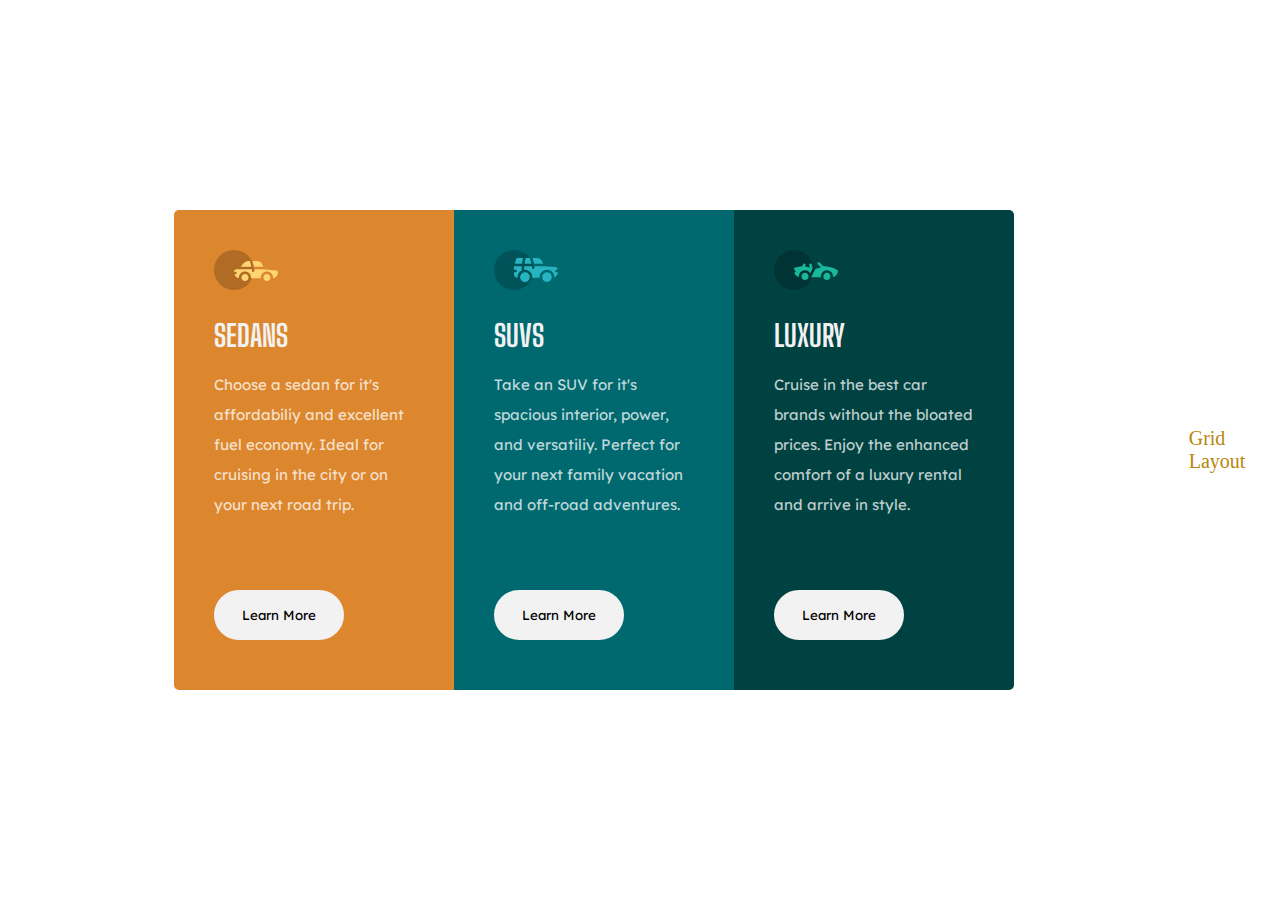
<file: index.html>
<!DOCTYPE html>
<html>

<head>
  <meta charset="utf-8">
  <meta name="viewport" content="width=device-width">
  <title>replit</title>
  <link href="style.css" rel="stylesheet" type="text/css" />
  <link rel="preconnect" href="https://fonts.googleapis.com">
<link rel="preconnect" href="https://fonts.gstatic.com" crossorigin>
<link href="https://fonts.googleapis.com/css2?family=Big+Shoulders+Display:wght@700&display=swap" rel="stylesheet">

<link rel="preconnect" href="https://fonts.googleapis.com">
<link rel="preconnect" href="https://fonts.gstatic.com" crossorigin>
<link href="https://fonts.googleapis.com/css2?family=Lexend+Deca&display=swap" rel="stylesheet">
</head>

<body class="flex">
<div class="card-container flex">

  <div class="sedans wh">
<img src="Copy of icon-sedans.svg" alt="sedan icon">
  <h1>SEDANS</h1>
  <p>Choose a sedan for it's affordabiliy and excellent fuel economy. Ideal for cruising in the city or on your next road trip.</p>
    <button>Learn More</button>
</div>

  <div class="suvs wh">
    <img src="Copy of icon-suvs.svg" alt="suvs icon">
    <h1>SUVS</h1>
    <p>Take an SUV for it's spacious interior, power, and versatiliy. Perfect for your next family vacation and off-road adventures.</p>
    <button>Learn More</button>
  </div>

    <div class="luxury wh">
    <img src="Copy of icon-luxury.svg" alt="luxury icon">
    <h1>LUXURY</h1>
    <p>Cruise in the best car brands without the bloated prices. Enjoy the enhanced comfort of a luxury rental and arrive in style.</p>
    <button>Learn More</button>
  </div>
  
</div>

  <a href="grid.html">Grid Layout</a>

</body>
</html>
</file>
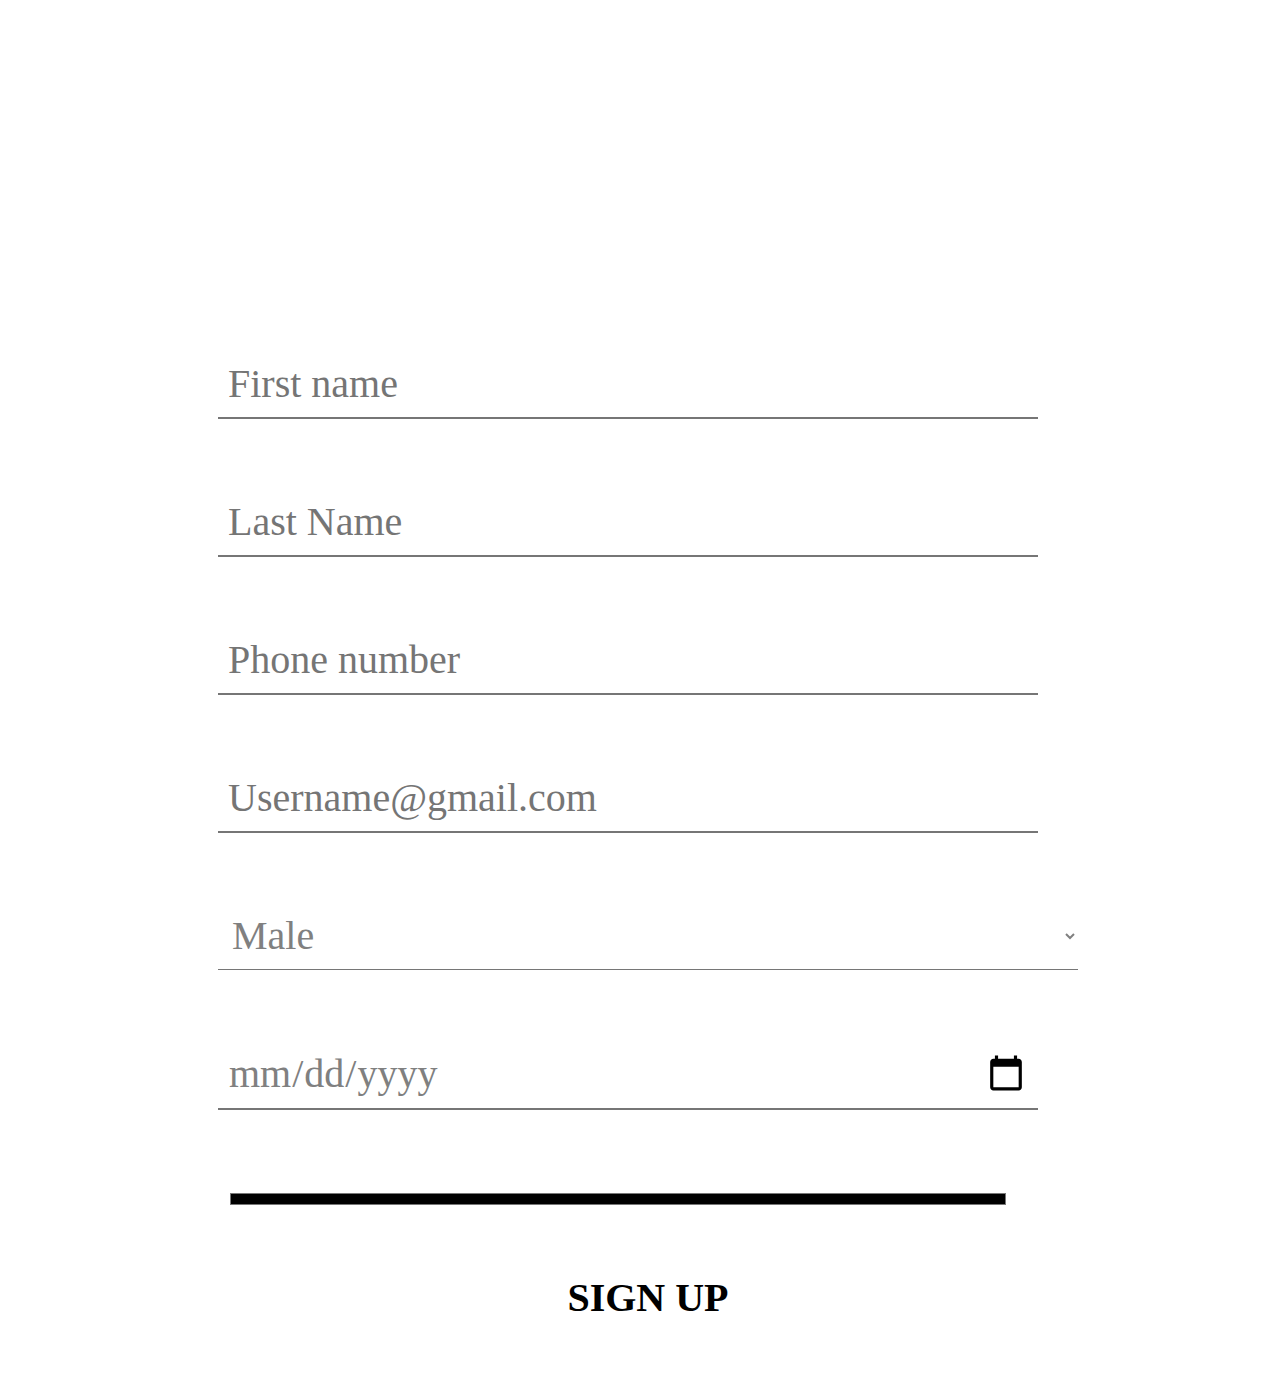
<file: Registration-Pagemobile-media-query/index.html>
<!DOCTYPE html>
<html>

<head>
  <meta charset="utf-8">
  <meta name="viewport" content="width=device-width" initial-scale="1.0">
  <title>replit</title>
  <link href="style.css" rel="stylesheet" type="text/css" />
</head>

<body>
  <div class="reg-form">
    <div class="user-info">
      <form action="login.html">
        <h1>Registration Form</h1>
        <label>First Name</label><br>
        <input type="text" placeholder="First name" required><br>
        <label>Last Name</label><br>
        <input type="text" placeholder="Last Name" required><br>
        <label>Phone No.</label><br>
        <input type="tel" placeholder="Phone number"> <br>
        <label>E-mail</label><br>
        <input type="email" placeholder="Username@gmail.com" required><br>
        <label>Gender</label><br>
        <select>
          <option>Male</option>
          <option>Female</option>
          <option>Other</option>
          <option>Prefer not to say</option>
        </select><br>
        <label>Date Of Birth</label><br>
        <input type="date" placeholder="DOB" required><br>
        <label>Favorite Color</label><br>
        <input id="FC"type="color"><br>
      <input id="button"type="submit" value="SIGN UP">
      </form>
    </div>

  </div>
</body>

</html>
</file>
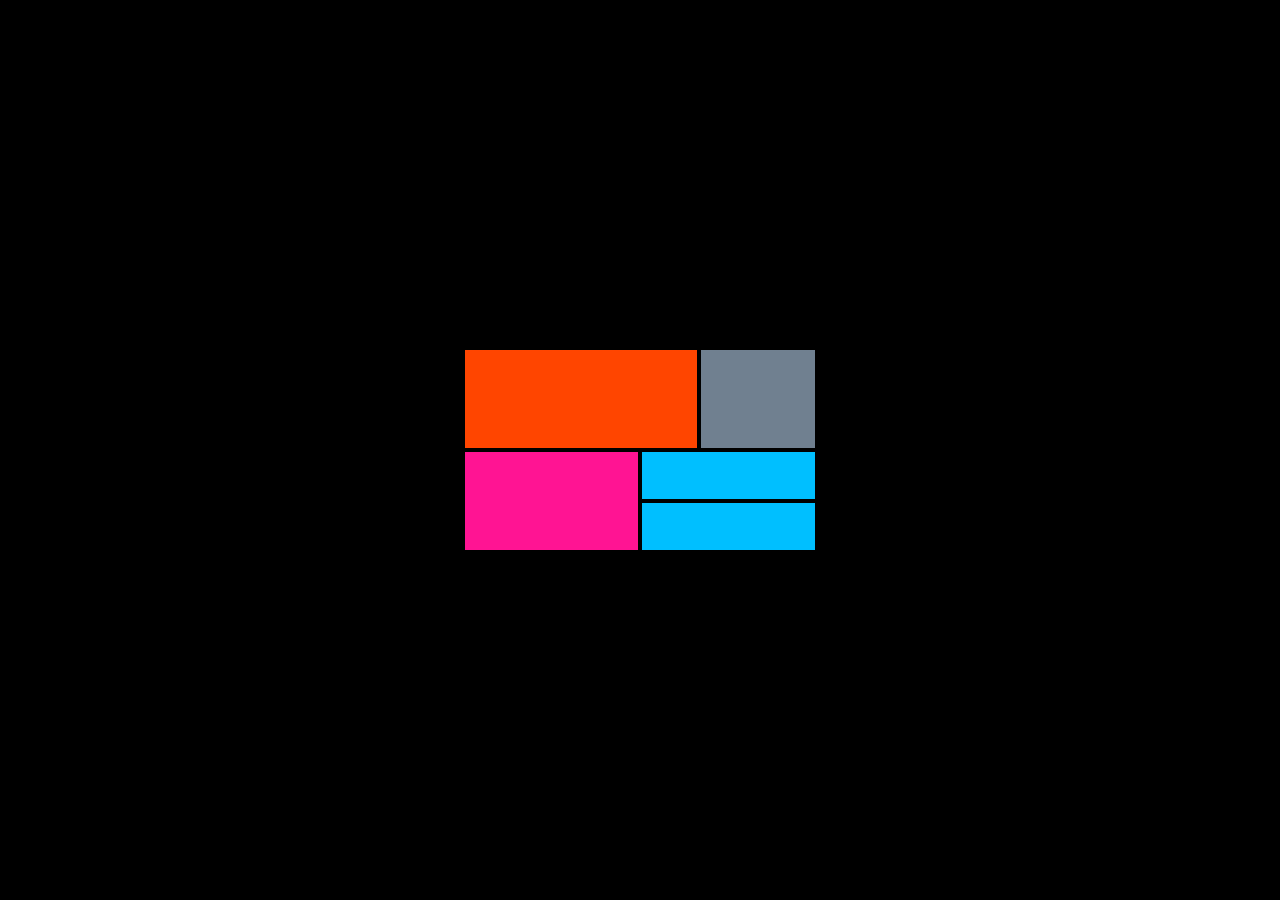
<file: grid.html>
<!DOCTYPE html>
<html lang="en">
<head>
  <meta charset="UTF-8">
  <meta http-equiv="X-UA-Compatible" content="IE=Edge">
  <meta name="viewport" content="width=device-width, initial-scale=1">

  <title>HTML</title>
  <link rel="stylesheet" href="grid.css">
</head>

<body>
<section>
  <div class="a"></div>
  <div class="b"> </div>
  <div class="c"> </div>
  <div class="d"> </div>
  <div class="e"> </div>
</section>
  
</body>
</html>
</file>
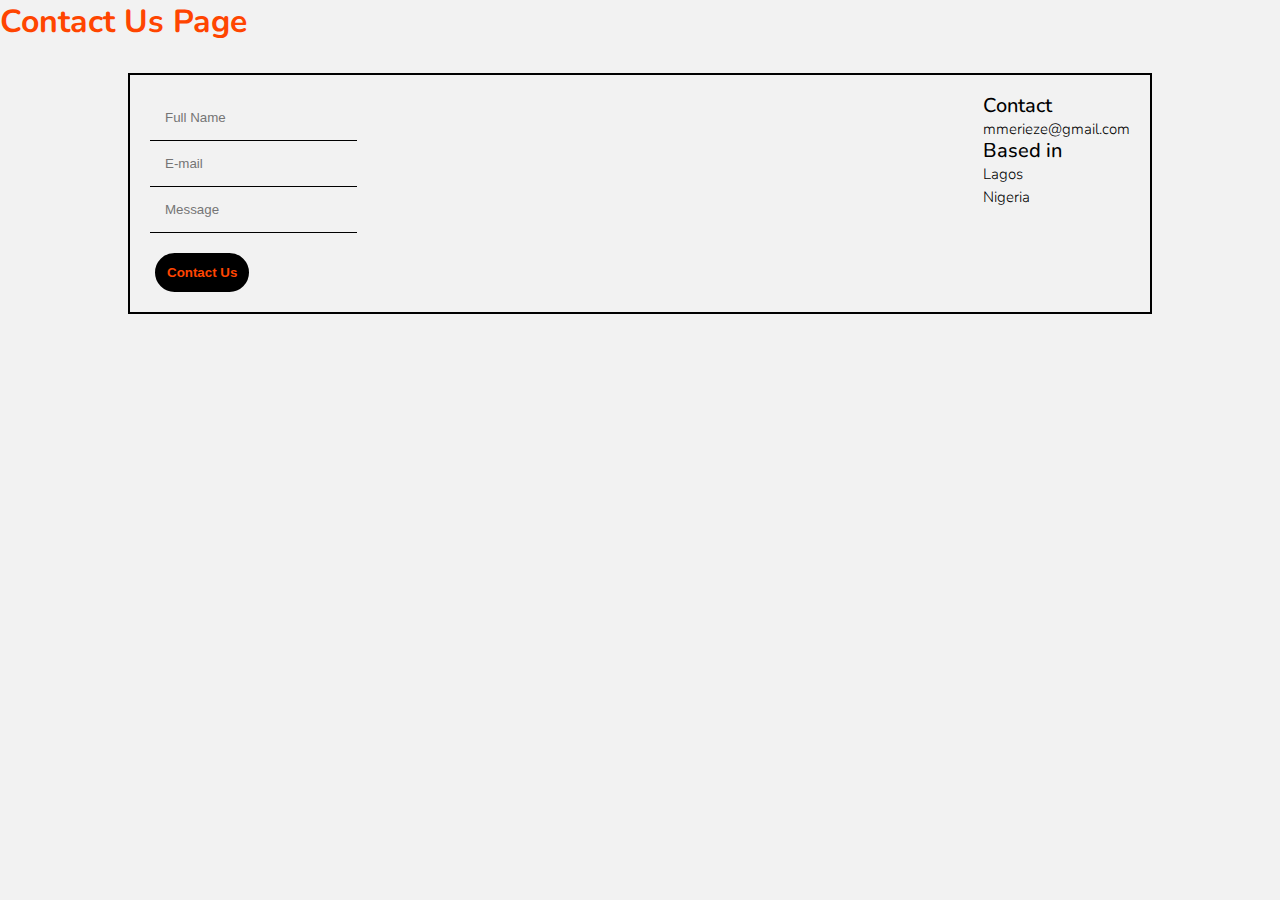
<file: My-Portfoliomobile-media-query/contact.html>
<!DOCTYPE html>
<html>

<head>
  <meta charset="utf-8">
  <meta name="viewport" content="width=device-width">
  <title>replit</title>
  <link href="contact.css" rel="stylesheet" type="text/css" />
  <link rel="preconnect" href="https://fonts.googleapis.com">
<link rel="preconnect" href="https://fonts.gstatic.com" crossorigin>
<link href="https://fonts.googleapis.com/css2?family=Nunito:ital,wght@0,200;0,300;0,400;1,200;1,300&display=swap" rel="stylesheet">
  <link rel="preconnect" href="https://fonts.googleapis.com">
<link rel="preconnect" href="https://fonts.gstatic.com" crossorigin>
<link href="https://fonts.googleapis.com/css2?family=Satisfy&display=swap" rel="stylesheet">
</head>
<body>

  <h1>Contact Us Page</h1>
<div class="pg">

<div class="left">
  <form>
    
  <input name="fullname" type="text" placeholder="Full Name" required><br>
  <input name="email" type="email" placeholder="E-mail" required><br>
  <input name="message" type="text" placeholder="Message"><br>
  <button type="submit">Contact Us</button>
    
  </form>
</div>

<div class="right"> 
  <p id="gm">Contact<br><span>mmerieze@gmail.com</span></p>
  <p id="city">Based in<br><span>Lagos<br>Nigeria</span></p>
</div>
  
</div>  

  
</body>

</html>
</file>
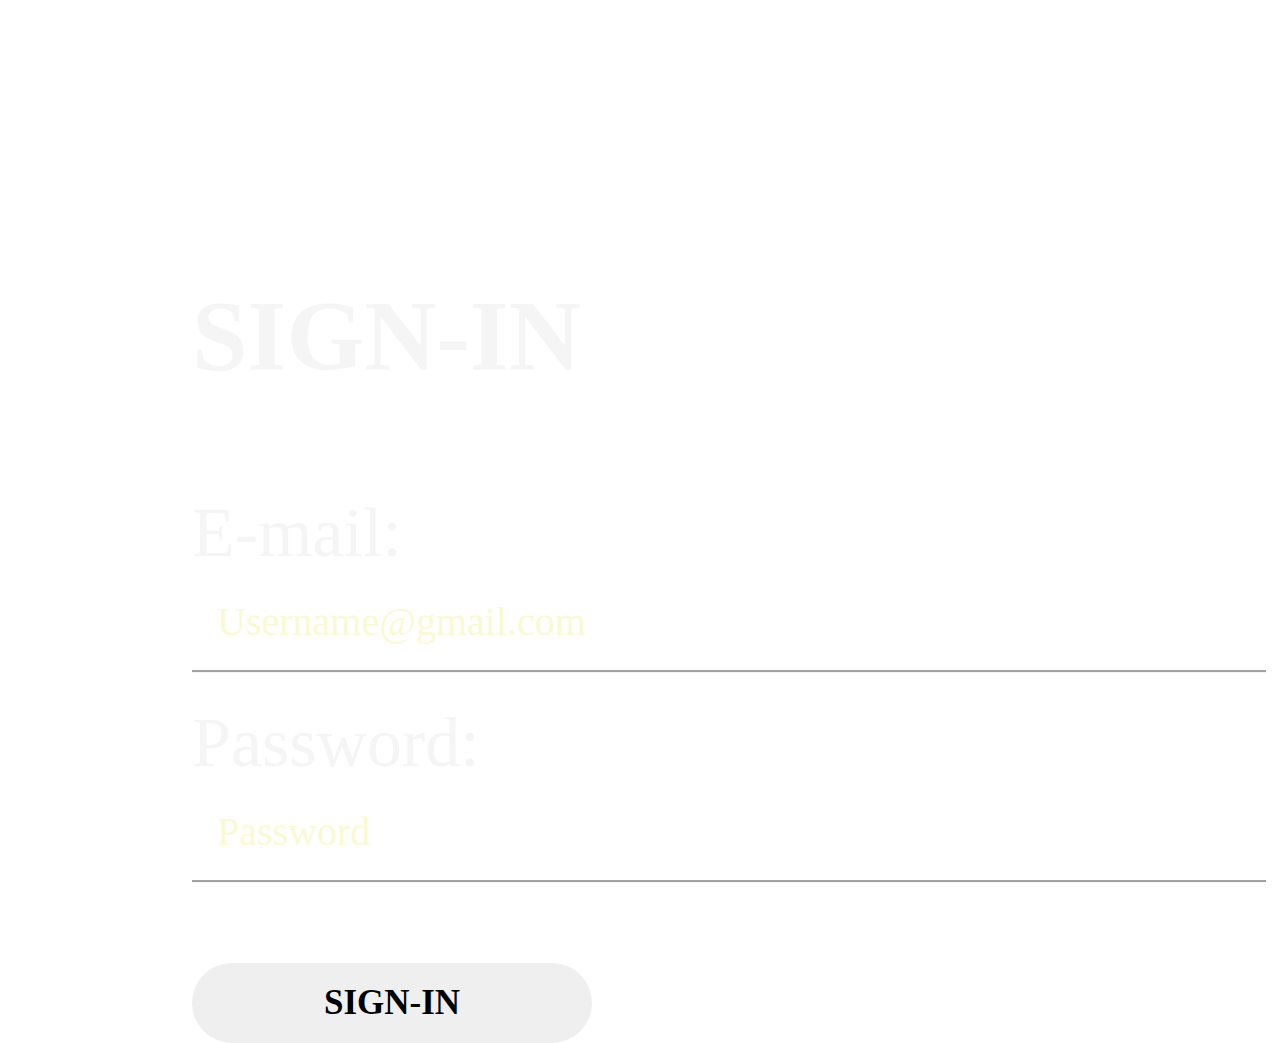
<file: Registration-Pagemobile-media-query/login.html>
<!DOCTYPE html>
<html lang="en">

<head>
  <meta charset="UTF-8">
  <meta http-equiv="X-UA-Compatible" content="IE=Edge">
  <meta name="viewport" content="width=device-width, initial-scale=1.0">

  <title>Login page</title>
  <link rel="stylesheet" href="style1.css">
</head>

<body>

  <div class="login">

    <div class="user">
      <form action="success.html">
        <h3>SIGN-IN</h3>
        <label> E-mail:</label>
        <input type="email" placeholder="Username@gmail.com" required>

        <label>Password:</label>
        <input type="password" placeholder="Password" required><br>

        <button onclick="myFunction" type="submit">SIGN-IN</button>

      </form>


    </div>


  </div>



</body>

</html>
</file>
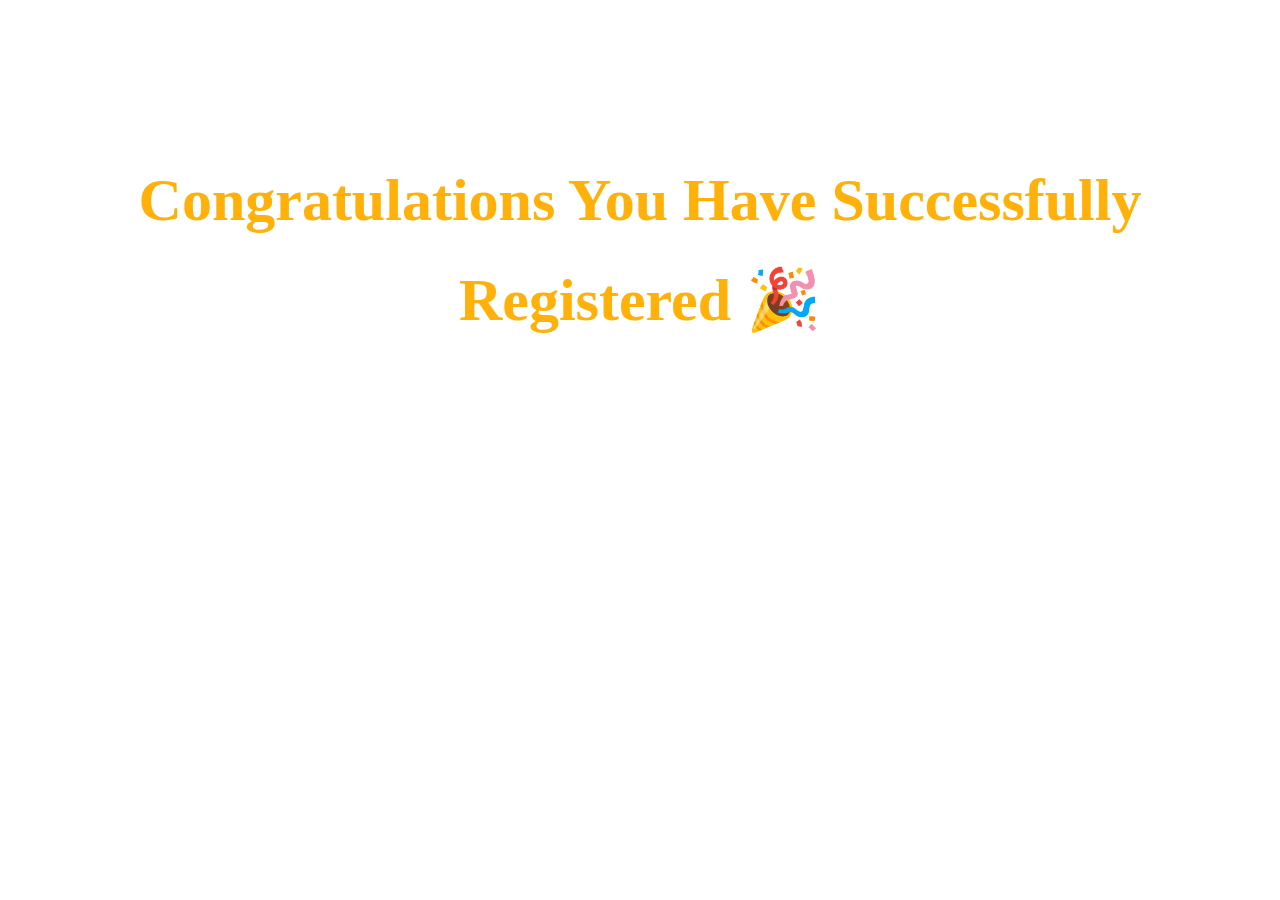
<file: Registration-Pagemobile-media-query/success.html>
<!DOCTYPE html>
<html>

<head>
  <meta charset="utf-8">
  <meta name="viewport" content="width=device-width" initial-scale="1.0">
  <title>replit</title>
  <link href="style2.css" rel="stylesheet" type="text/css" />
</head>
<body>
  <div class="success">
    <h1>Congratulations You Have Successfully Registered <span>&#127881</span></h1>
  </div>
  <script>
        function myalert() {
            alert("You have Successfully Login");
        }
  </script>
</body>
</html>
</file>
<file: style.css>
*{
  padding:0px;
  margin:0px;
  box-sizing:border-box;
}
body{
  width:100%;
  height:100vh;
}
.flex{
  display:flex;
  justify-content:center;
  align-items:center;
}

.card-container{
  width:100%;
  max-width:1440px;
  min-width:375px;
  height:100vh;
}

p{color:hsla(0,0%,100%,0.75); font-family:'Lexend Deca', sans-serif;}
h1{
   color:hsl(0,0%,95%); 
   font-family:'Big Shoulders Display', cursive; 
   padding:20px 0px;}

.wh{
  width:280px;
  height:480px;
  padding:40px;
  font-size:15px;
  line-height:30px;
}

.sedans{background-color:hsl(31,71%,52%);
  border-top-left-radius:5px;
  border-bottom-left-radius:5px;}

.suvs{background-color:hsl(184,100%,22%);}

.luxury {background-color:hsl(179,100%,13%);
  border-top-right-radius:5px;
  border-bottom-right-radius:5px;}

button{
  font-family:'Lexend Deca', sans-serif;
  width:130px;
  height:50px;
  border:2px solid hsl(0,0%,95%); 
  border-radius:30px;
  background-color:hsl(0,0%,95%);
  margin:70px 0px;
}

button:hover{
  background-color:transparent;
  color:hsl(0,0%,95%);
  }

a{
  text-decoration:none;
  font-size:20px;
  color:darkgoldenrod;}

a:hover{color:#238009;}
</file>
<file: Registration-Pagemobile-media-query/style.css>
*{
 box-size:border-box;
 font-family:times new roman;}

html, body {
 height: 100%;
 width: 100%;
 background-image:url('https://images.rawpixel.com/image_800/cHJpdmF0ZS9sci9pbWFnZXMvd2Vic2l0ZS8yMDIyLTA1L3JtMjctbmFtLTAzLXdvb2QuanBn.jpg');
  background-size:cover;
  background-repeat:no-repeat;
  background-attachment:fixed;
}

label, h1 {color:#fff;}
h1{text-align:center;
   margin-top:80px;
   margin-bottom:40px;
   font-weight:200;
  font-family:times new roman;}
select{ border-top-style:none;
 border-left-style:none;
 border-right-style:none;
 border-bottom-style:2px white groove;   
  width:21.5em;
  background:transparent;
  color:grey;
  padding:10px;}


.reg-form{display:flex;
align-items:center;
 justify-content:center;}

input{background-color:transparent;
 color:grey;
 padding:10px;
 width:20em;
 border-top-style:none;
 border-left-style:none;
 border-right-style:none;
 border-bottom-style:1px white groove;     }
#FC{border-style:none;
   height:1em;}


#button {background-image:url("https://thumbs.dreamstime.com/b/natural-wet-clay-texture-background-brown-73900424.jpg");
  background-size:cover;
  color:black;
  border-radius:10px;
  border-style:none;
 margin:20px 20px;}

@media (min-width:800px){
  h1 {font-size:90px;
    padding-bottom:50px;}
  label{font-size:60px}

   select,input{font-size:40px}
  #button{width:14em;
    font-weight:bold;
    margin:40px 150px;
         padding:15px;}
}
</file>
<file: grid.css>
*{
  padding:0px;
  margin:0px;
}

body{
  background-color:black;
  height: 100vh;
  width: 100%;
  display: flex;
  justify-content:center;
  align-items:center;
}

section{
  height:30vh;
  width:70%;
  max-width:350px;
  max-height:200px;
  display: grid;
  gap: 4px;
  grid-template-areas:
  "a a a a b b"
  "a a a a b b"
  "c c c d d d"
  "c c c e e e";
}

.a {
  background-color: orangered;
  grid-area:a;
}
.b {
  background-color: slategrey;
  grid-area: b;
}
.c {
  background-color: deeppink;
  grid-area: c;
}
.d {
  background-color: deepskyblue;
  grid-area: d;
}
.e {
  background-color: deepskyblue;
  grid-area: e;
}

@media (min-width:500px){
  section{
    height:70vh;
    width:60%;
  }
}
</file>
<file: My-Portfoliomobile-media-query/contact.css>
*{
  padding:0;
  margin:0;
  box-sizing:border-box;
}

body{background-color:#f2f2f2;
    font-family:'Nunito',sans-serif;}

h1{color:orangered;}

.pg{display:flex;
   justify-content:space-between;
   border:2px solid black;
   width:80%;
   margin:auto;
   margin-top:30px;
   padding:20px;}
/*right*/
p{font-size:20px;
 font-weight:500;
 line-height:22px;}
span{font-size:15px;
    font-weight:300;}
/*left*/
input{border-style:none;
     background-color:#f2f2f2;
     padding:15px;
     color:orangered;
     font-weight:500;
     border-bottom:1.5px solid black;}

button{border:2px solid black;
     margin-top:20px;
     margin-left:5px;
     padding:10px;
     font-weight:600;
     color:orangered;
     border-radius:30px;
     background-color:black;
     }

@media (max-width:700px){
.pg{width:98%;
   overflow:hidden;}
}
</file>
<file: Registration-Pagemobile-media-query/style1.css>
body{background-image:url("https://images.unsplash.com/photo-1548840938-52cced3e01a7?ixlib=rb-1.2.1&ixid=MnwxMjA3fDB8MHxwaG90by1wYWdlfHx8fGVufDB8fHx8&auto=format&fit=crop&w=742&q=80");
  background-attachment:fixed;
    background-size:cover;
    font-family:Times New Roman;}

.login{
  background-color:;
  position: relative;
  width:70vw;
  height: 40vh;
  top: 150px;
  margin: auto;}

form{
  font-size:28px;
  padding-top:20px;}

button{
  background-image:url("https://thumbs.dreamstime.com/b/natural-wet-clay-texture-background-brown-73900424.jpg");
  border-radius: 30px;
  width: 200px;
  height: 40px;
  margin-top: 50px;
  font-family:Times New Roman;
  font-weight:700;
  border-style:none;}

input{padding: 25px;
  width: 50vw;
  color:#ffb10a;
  font-size: 20px;
  background-color:transparent;  
  border-right-style:none;
  border-top-style:none;
  border-left-style:none;
  border-bottom:3px groove whitesmoke;
  font-family:Times New Roman;}

::placeholder{color:lightgoldenrodyellow }

.user{width:80vw;
  height: 40vh;
  color:whitesmoke;}
    
 @media (min-width:800px){
   h3{font-size:100px;}
   
   label{font-size:70px;}

   input{font-size:40px;
      width:80vw;
  margin-bottom:30px;}

   button{width:400px;
   height:80px;      
   border-radius:60px;
  font-size:35px;}
 }
</file>
<file: Registration-Pagemobile-media-query/style2.css>
body{background-image:url("https://images.unsplash.com/photo-1599992836360-f88e279f8350?ixlib=rb-1.2.1&ixid=MnwxMjA3fDB8MHxwaG90by1wYWdlfHx8fGVufDB8fHx8&auto=format&fit=crop&w=387&q=80");
  background-attachment:fixed;
  background-size:cover;}

.success {position:relative;
  margin:150px 80px;
  line-height:100px;}

h1 {text-align:center;
   color:#ffb10a;
   font-size:60px;}
</file>
